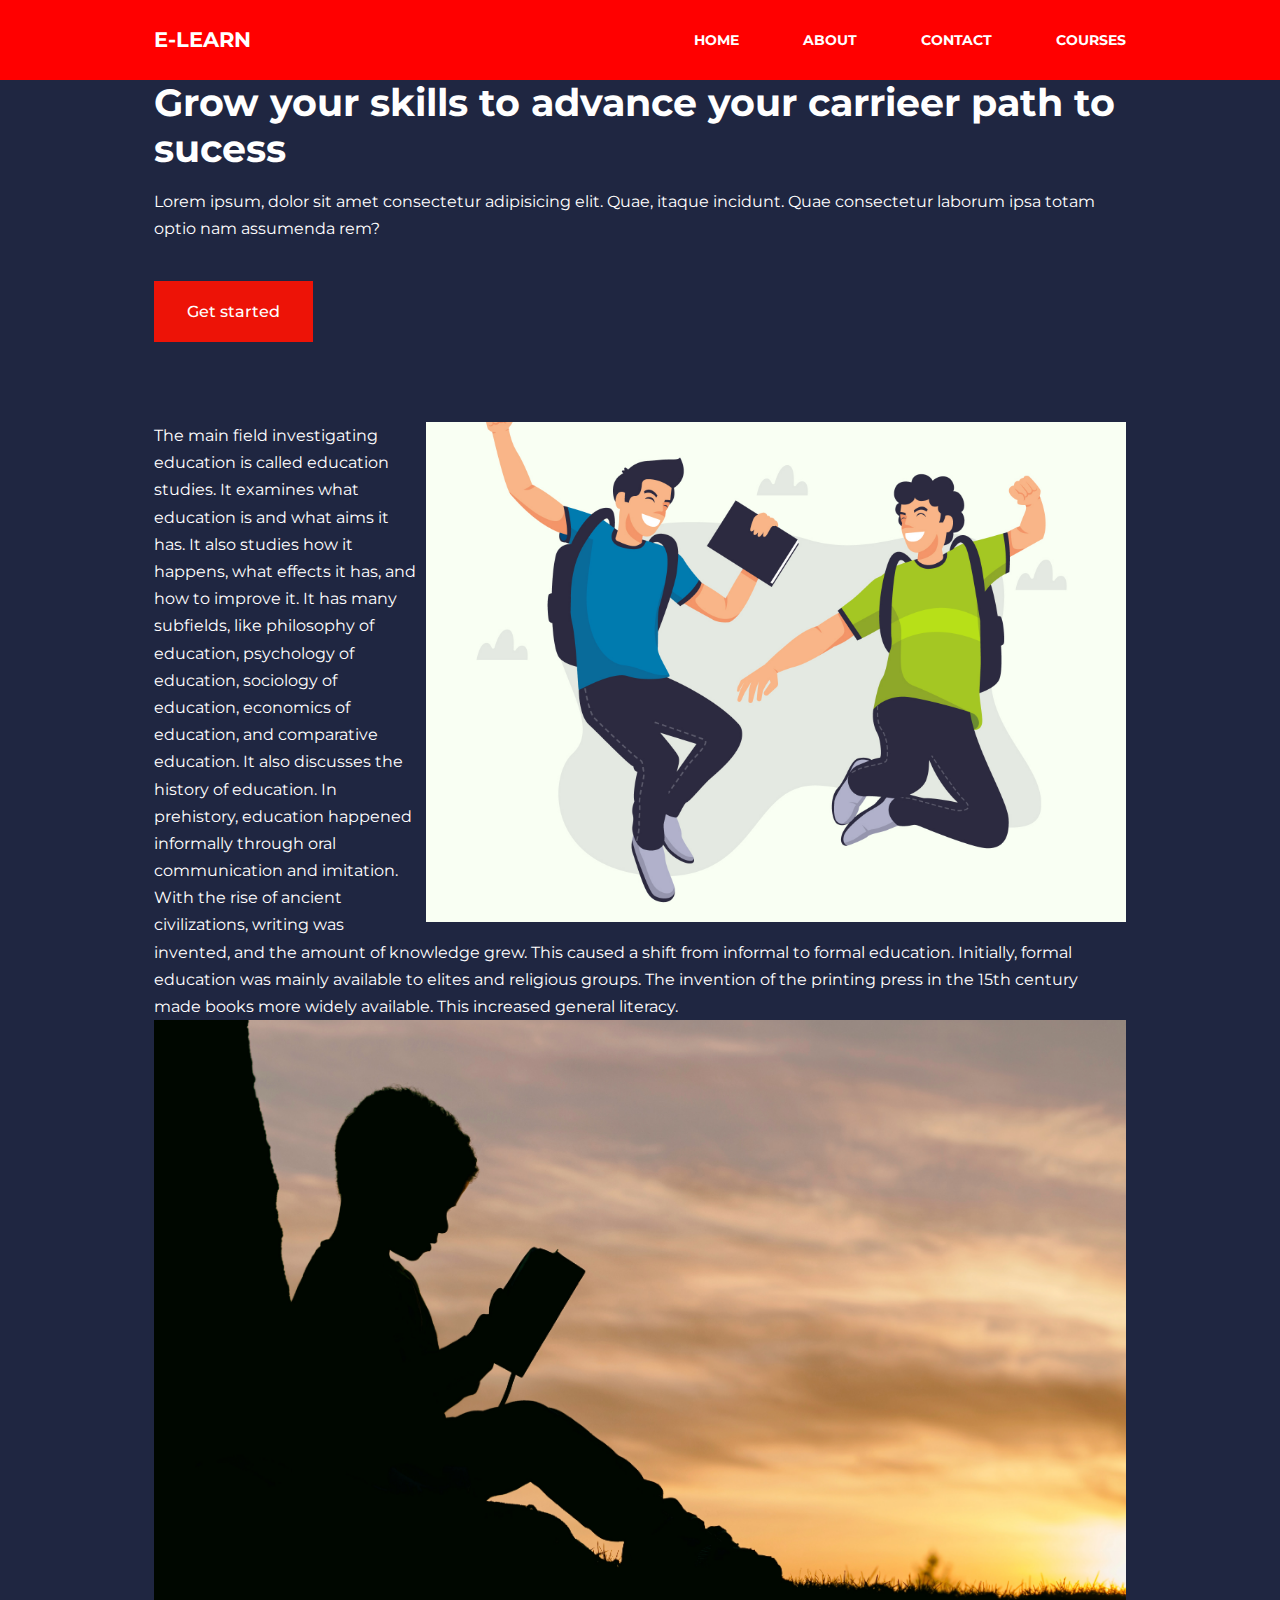
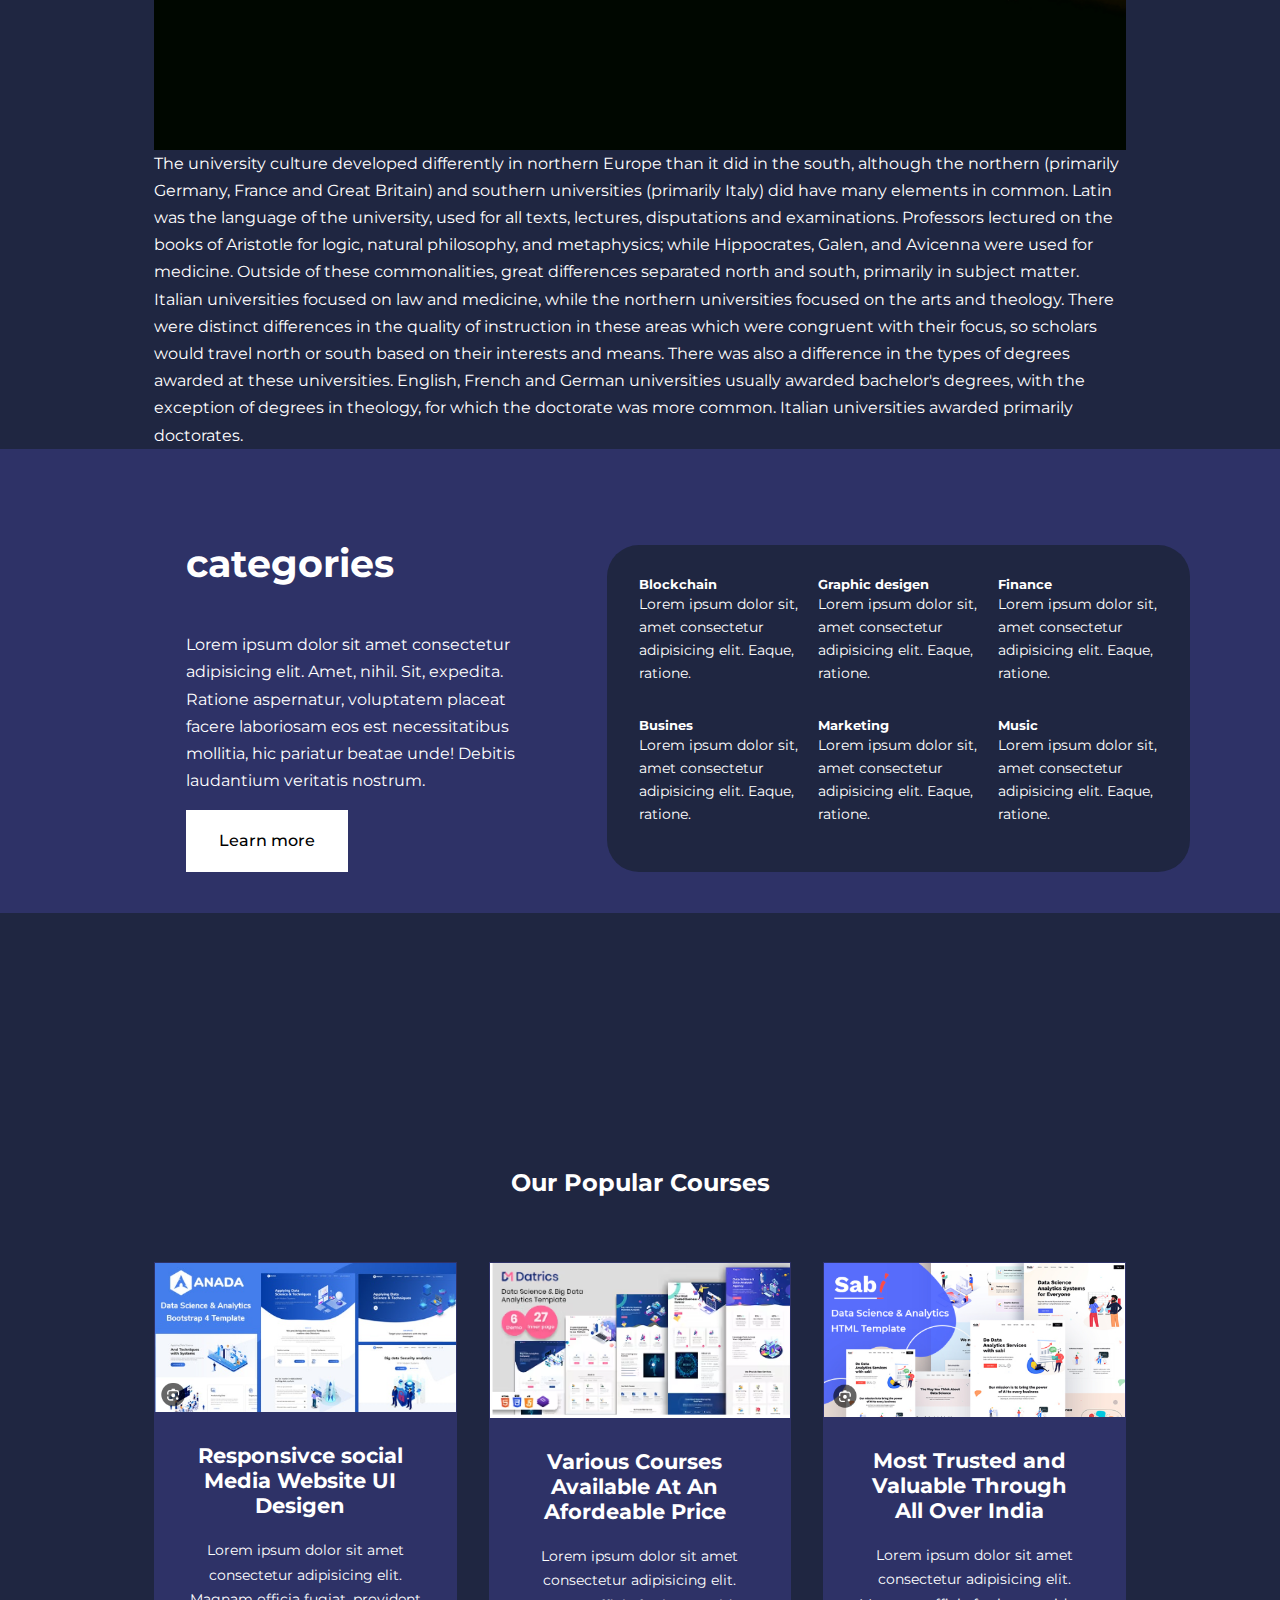
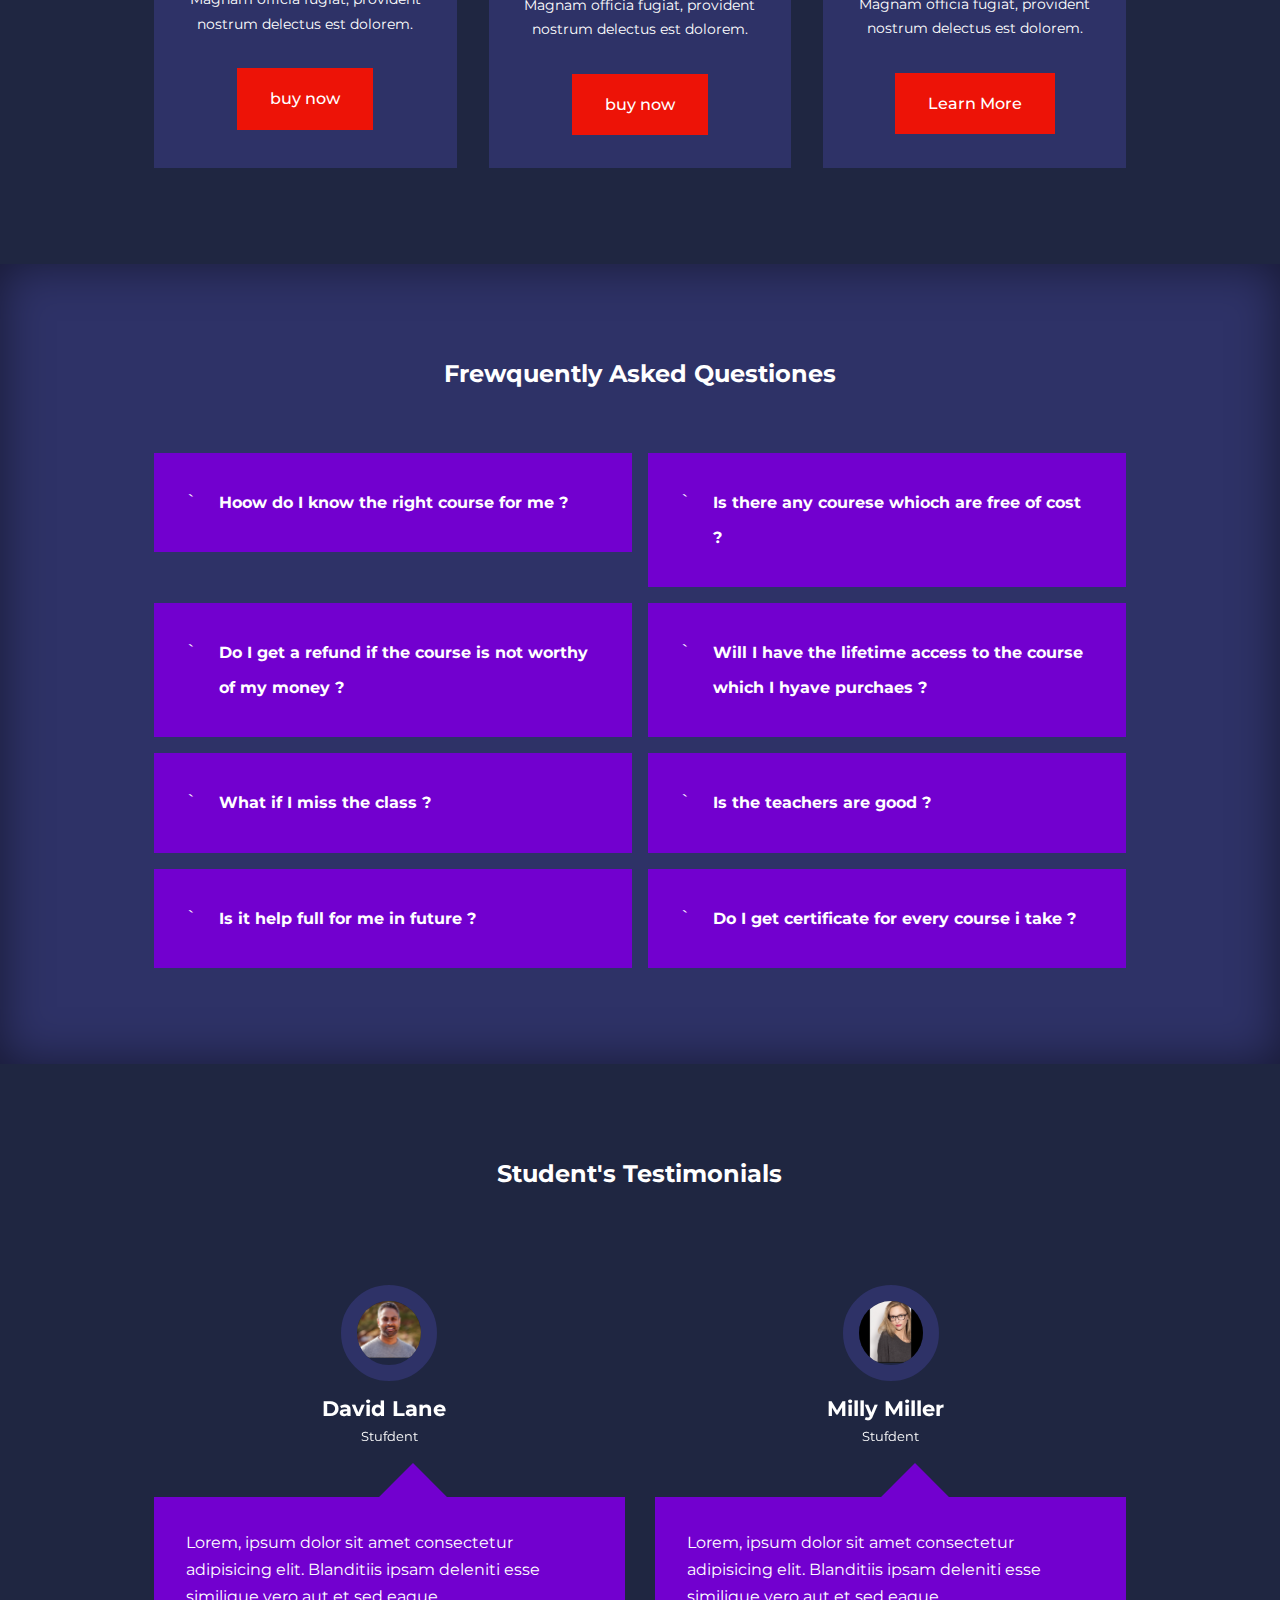
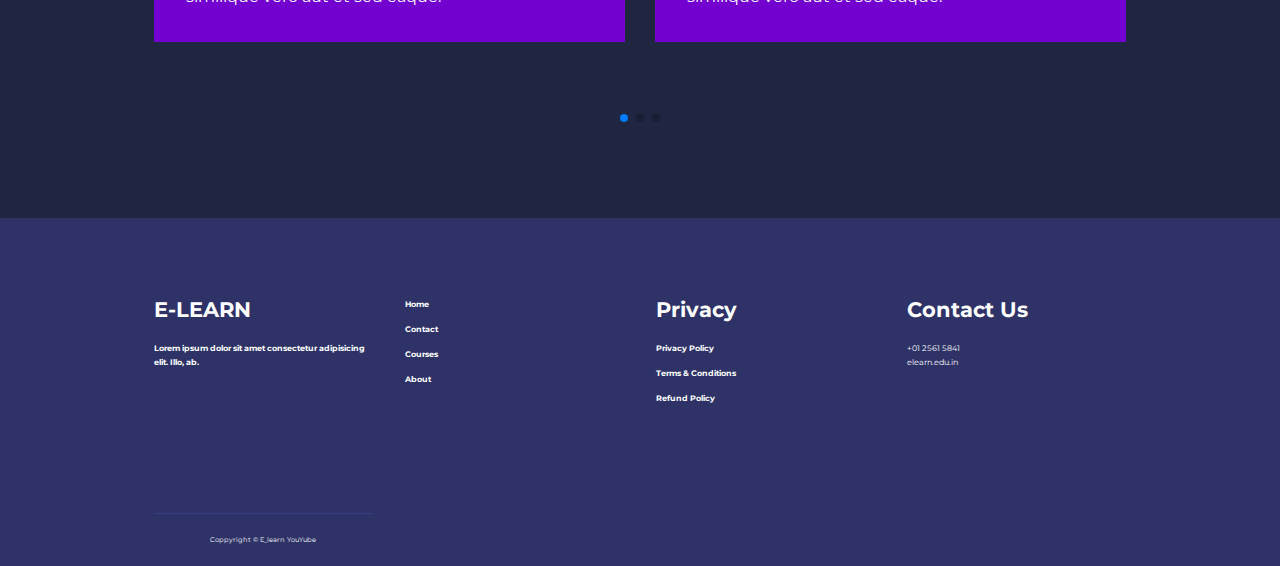
<file: index.html>
<!DOCTYPE html>
<html lang="en">
<head>
    <meta charset="UTF-8">
    <meta name="viewport" content="width=device-width, initial-scale=1.0">
    <title>Multipage Educational Website with JS(Little decoration of css)</title>
    <link rel="stylesheet" href="https://unicons.iconscout.com/release/v4.0.8/css/line.css">
    <link rel="preconnect" href="https://fonts.googleapis.com">
    <link rel="preconnect" href="https://fonts.gstatic.com" crossorigin>
    <link rel="preconnect" href="https://fonts.googleapis.com">
    <link
  rel="stylesheet"
  href="https://cdn.jsdelivr.net/npm/swiper@10/swiper-bundle.min.css"
/>
<link href="https://cdn.jsdelivr.net/npm/bootstrap@5.3.0/dist/css/bootstrap.min.css" rel="stylesheet" integrity="sha384-9ndCyUaIbzAi2FUVXJi0CjmCapSmO7SnpJef0486qhLnuZ2cdeRhO02iuK6FUUVM" crossorigin="anonymous">
<link rel="preconnect" href="https://fonts.gstatic.com" crossorigin>
<link href="https://fonts.googleapis.com/css2?family=Inconsolata:wght@300;400;500;900&family=Montserrat:wght@100&display=swap" rel="stylesheet">
    <link rel="stylesheet" href="./css/style.css">
</head>
<body>
    <nav>
        <div class="container nav_container">
            <a href="index.html"><h4 style="font-weight: bolder;">E-LEARN</h4></a>
            <ul class="nav_menu">
                <li><a href="index.html" style="font-weight: bolder;">HOME</a></li>
                <li><a href="about.html" style="font-weight: bolder;">ABOUT</a></li>
                <li><a href="contact.html" style="font-weight: bolder;">CONTACT</a></li>
                <li><a href="courses.html" style="font-weight: bolder;">COURSES</a></li>
            </ul>
            <button id="open-menu-btn"><i class="uil uil-list-ui-alt"></i></button>
            <button id="close-menu-btn"><i class="uil uil-times-square"></i></button>



        </div>
    </nav>

    <header>
        <div class="container header_container">
            <div class="header_left">
                <h1>Grow your skills to advance your carrieer path to sucess</h1>
                <p>
                    Lorem ipsum, dolor sit amet consectetur adipisicing elit.
                     Quae, itaque incidunt. Quae consectetur laborum ipsa totam optio nam 
                     assumenda rem?
                </p>
                <a href="courses.html" class="btn btn-primary">Get started</a>
            </div>
            <div class="header_right">
                <div class="header_right-image">
                    <img id="ghhf" src="./images/2848727_414342-PDTRP3-756.jpg"alt="">
                    <p>The main field investigating education is called education studies. It examines what education is and what aims it has. It also studies how it happens, what effects it has, and how to improve it. It has many subfields, like philosophy of education, psychology of education, sociology of education, economics of education, and comparative education. It also discusses the history of education. In prehistory, education happened informally through oral communication and imitation. With the rise of ancient civilizations, writing was invented, and the amount of knowledge grew. This caused a shift from informal to formal education. Initially, formal education was mainly available to elites and religious groups. The invention of the printing press in the 15th century made books more widely available. This increased general literacy. </p>
                    <img id="ghhf1" src="./images/aaron-burden-6jYoil2GhVk-unsplash.jpg">
                    <p>The university culture developed differently in northern Europe than it did in the south, although the northern (primarily Germany, France and Great Britain) and southern universities (primarily Italy) did have many elements in common. Latin was the language of the university, used for all texts, lectures, disputations and examinations. Professors lectured on the books of Aristotle for logic, natural philosophy, and metaphysics; while Hippocrates, Galen, and Avicenna were used for medicine. Outside of these commonalities, great differences separated north and south, primarily in subject matter. Italian universities focused on law and medicine, while the northern universities focused on the arts and theology. There were distinct differences in the quality of instruction in these areas which were congruent with their focus, so scholars would travel north or south based on their interests and means. There was also a difference in the types of degrees awarded at these universities. English, French and German universities usually awarded bachelor's degrees, with the exception of degrees in theology, for which the doctorate was more common. Italian universities awarded primarily doctorates. </p>               </div>
            </div>
        </div>
    </header>


    <section class="categories">
        <div class="container categories_cotainer">
            <div style="float: left;"  class="categories_left">
                <h1>categories</h1>
                <P>Lorem ipsum dolor sit amet consectetur adipisicing elit. Amet, nihil. Sit, expedita. Ratione aspernatur, voluptatem placeat facere laboriosam eos est necessitatibus mollitia, hic pariatur beatae unde! Debitis laudantium veritatis nostrum.</P>
                <a href="#" class="btn">Learn more</a>
            </div>
            
            <div class="categories_right">
                <article class="category">
                    <span class="category_item">
                        <i class="uil uil-bitcoin"></i>
                        <h5>
                            Blockchain
                        </h5>
                        <p>
                            Lorem ipsum dolor sit, amet consectetur adipisicing elit. Eaque, ratione.
                        </p>
                    </span>
                </article>

               <article class="category">
                    <span class="category_item">
                        <i class="uil uil-award"></i>
                        <h5>
                            Graphic desigen
                        </h5>
                        <p>
                            Lorem ipsum dolor sit, amet consectetur adipisicing elit. Eaque, ratione.
                        </p>
                    </span>
                </article> 

                <article class="category">
                    <span class="category_item">
                        <i class="uil uil-rupee-sign"></i>
                        <h5>
                            Finance
                        </h5>
                        <p>
                            Lorem ipsum dolor sit, amet consectetur adipisicing elit. Eaque, ratione.
                        </p>
                    </span>
                </article>

                <article class="category">
                    <span class="category_item">
                        <i class="uil uil-puzzle-piece"></i>
                        <h5>
                            Busines
                        </h5>
                        <p>
                            Lorem ipsum dolor sit, amet consectetur adipisicing elit. Eaque, ratione.
                        </p>
                    </span>
                </article>

                <article class="category">
                    <span class="category_item">
                        <i class="uil uil-megaphone"></i>
                        <h5>
                            Marketing
                        </h5>
                        <p>
                            Lorem ipsum dolor sit, amet consectetur adipisicing elit. Eaque, ratione.
                        </p>
                    </span>
                </article>

                <article class="category">
                    <span class="category_item">
                        <i class="uil uil-assistive-listening-systems"></i>
                        <h5>
                            Music
                        </h5>
                        <p>
                            Lorem ipsum dolor sit, amet consectetur adipisicing elit. Eaque, ratione.
                        </p>
                    </span>
                </article>
            </div>

        </div>
    </section>
    

    <section class="courses">
        <h2>Our Popular Courses</h2>
        <div class="container courses_container">
            <article class="course">
                <div class="coursesimage">
                    <img src="./images/Screenshot 2023-07-21 014505.png" alt="">
                </div>
                <div class="course_info">
                    <h4>Responsivce social Media Website UI Desigen</h4>
                    <p>Lorem ipsum dolor sit amet consectetur adipisicing elit. Magnam officia fugiat, provident nostrum delectus est dolorem.</p>
                    <a href="courses.html" class="btn btn-primary">buy now</a>
                </div>
            </article>
            <article class="course">
                <div class="coursesimage">
                    <img src="./images/Screenshot 2023-07-21 010210.png" alt="">
                </div>
                <div class="course_info">
                    <h4>Various Courses Available At An Afordeable Price</h4>
                <p>Lorem ipsum dolor sit amet consectetur adipisicing elit. Magnam officia fugiat, provident nostrum delectus est dolorem.</p>
                <a href="courses.html" class="btn btn-primary">buy now</a>
                </div>
                
            </article>
            <article class="course">
                <div class="coursesimage">
                    <img src="./images/Screenshot 2023-07-21 014556.png" alt="">
                </div>
                <div class="course_info"><h4>Most Trusted and Valuable Through All Over India</h4>
                    <p>Lorem ipsum dolor sit amet consectetur adipisicing elit. Magnam officia fugiat, provident nostrum delectus est dolorem.</p>
                    <a href="courses.html" class="btn btn-primary">Learn More</a>
                </div>
            </article>

        </div>
    </section>

    <section class="faqs">
        <h2>Frewquently Asked Questiones</h2>
        <div class="container asked_questioned_container">
            <article class="faq">
                <div class="faq_icon"><i class="uil uil-plus"></i>`</div>
                <div class="question_answer">
                    <h4>Hoow do I know the right course for me ?</h4>
                    <p>Lorem ipsum dolor sit amet consectetur adipisicing elit. Assumenda perspiciatis doloremque maiores harum necessitatibus dolores officiis delectus culpa recusandae?</p>
                </div>
            
            </article>

            <article class="faq">
                <div class="faq_icon"><i class="uil uil-plus"></i>`</div>
                <div class="question_answer">
                    <h4>Is there any courese whioch are free of cost ?</h4>
                    <p>Lorem ipsum dolor sit amet consectetur adipisicing elit. Assumenda perspiciatis doloremque maiores harum necessitatibus dolores officiis delectus culpa recusandae?</p>
                </div>
            
            </article>

            <article class="faq">
                <div class="faq_icon"><i class="uil uil-plus"></i>`</div>
                <div class="question_answer">
                    <h4>Do I get a refund if the course is not worthy of my money ?</h4>
                    <p>Lorem ipsum dolor sit amet consectetur adipisicing elit. Assumenda perspiciatis doloremque maiores harum necessitatibus dolores officiis delectus culpa recusandae?</p>
                </div>
            
            </article><article class="faq">
                <div class="faq_icon"><i class="uil uil-plus"></i>`</div>
                <div class="question_answer">
                    <h4>Will I have the lifetime access to the course which I hyave purchaes ?</h4>
                    <p>Lorem ipsum dolor sit amet consectetur adipisicing elit. Assumenda perspiciatis doloremque maiores harum necessitatibus dolores officiis delectus culpa recusandae?</p>
                </div>
            
            </article>

            <article class="faq">
                <div class="faq_icon"><i class="uil uil-plus"></i>`</div>
                <div class="question_answer">
                    <h4>What if I miss the class  ?</h4>
                    <p>Lorem ipsum dolor sit amet consectetur adipisicing elit. Assumenda perspiciatis doloremque maiores harum necessitatibus dolores officiis delectus culpa recusandae?</p>
                </div>
            
            </article>

            <article class="faq">
                <div class="faq_icon"><i class="uil uil-plus"></i>`</div>
                <div class="question_answer">
                    <h4>Is the teachers are good ?</h4>
                    <p>Lorem ipsum dolor sit amet consectetur adipisicing elit. Assumenda perspiciatis doloremque maiores harum necessitatibus dolores officiis delectus culpa recusandae?</p>
                </div>
            
            </article>

            <article class="faq">
                <div class="faq_icon"><i class="uil uil-plus"></i>`</div>
                <div class="question_answer">
                    <h4>Is it help full for me in future ?</h4>
                    <p>Lorem ipsum dolor sit amet consectetur adipisicing elit. Assumenda perspiciatis doloremque maiores harum necessitatibus dolores officiis delectus culpa recusandae?</p>
                </div>
            
            </article>

            <article class="faq">
                <div class="faq_icon"><i class="uil uil-plus"></i>`</div>
                <div class="question_answer">
                    <h4>Do I get certificate for every course i take  ?</h4>
                    <p>Lorem ipsum dolor sit amet consectetur adipisicing elit. Assumenda perspiciatis doloremque maiores harum necessitatibus dolores officiis delectus culpa recusandae?</p>
                </div>
            
            </article>

            

            
        </div>
    </section>


    <section class="container testimonials_container  mySwiper">
        <h2>Student's Testimonials</h2>
        <div class="swiper-wrapper">
            <article class="testimonial swiper-slide">
                <div class="avatar">
                    <img src="./images/pr1.png" alt="">
                </div>
                <div class="testimonila_info">
                    <h4>David Lane</h4>
                    <small>Stufdent</small>
                </div>
                <div class="testimonial_body">
                    <p>Lorem, ipsum dolor sit amet consectetur adipisicing elit. Blanditiis ipsam deleniti esse similique vero aut et sed eaque.</p>
                </div>
            </article>

            <article class="testimonial swiper-slide">
                <div class="avatar">
                    <img src="./images/pr2.png" alt="">
                </div>
                <div class="testimonila_info">
                    <h4>Milly Miller</h4>
                    <small>Stufdent</small>
                </div>
                <div class="testimonial_body">
                    <p>Lorem, ipsum dolor sit amet consectetur adipisicing elit. Blanditiis ipsam deleniti esse similique vero aut et sed eaque.</p>
                </div>
            </article>

            <article class="testimonial swiper-slide">
                <div class="avatar">
                    <img src="./images/pr3.png" alt="">
                </div>
                <div class="testimonila_info">
                    <h4>Ronald Metskin</h4>
                    <small>Stufdent</small>
                </div>
                <div class="testimonial_body">
                    <p>Lorem, ipsum dolor sit amet consectetur adipisicing elit. Blanditiis ipsam deleniti esse similique vero aut et sed eaque.</p>
                </div>
            </article>

            <article class="testimonial swiper-slide">
                <div class="avatar">
                    <img src="./images/pr4.png" alt="">
                </div>
                <div class="testimonila_info">
                    <h4>Janne Glane</h4>
                    <small>Stufdent</small>
                </div>
                <div class="testimonial_body">
                    <p>Lorem, ipsum dolor sit amet consectetur adipisicing elit. Blanditiis ipsam deleniti esse similique vero aut et sed eaque.</p>
                </div>
            </article>
        </div>
        <div class="swiper-pagination"></div>
    </section>

    <footer class="footer">
        <div class="container footer_container">
            <div class="footer_1">
                <a href="index.html" class="footer_logo"><h4 style="font-weight: bolder;">E-LEARN</h4></a>
                <p style="font-weight: bolder;">Lorem ipsum dolor sit amet consectetur adipisicing elit. Illo, ab.</p>
            </div>

            <div class="footer_2">
                <ul class="permalink">
                    <li><a href="index.html" style="font-weight: bolder;">Home</a></li>
                    <li><a href="contact.html" style="font-weight: bolder;">Contact</a></li>
                    <li><a href="courses.html" style="font-weight: bolder;">Courses</a></li>
                    <li><a href="about.html" style="font-weight: bolder;">About</a></li>
                </ul>
            </div>
            
            <div class="footer_3">
                <h4 style="font-weight: bolder;">Privacy</h4>
                <ul class="Privacy">
                    <li><a href="#" style="font-weight: bolder;">Privacy Policy</a></li>
                    <li><a href="#" style="font-weight: bolder;">Terms & Conditions</a></li>
                    <li><a href="#" style="font-weight: bolder;">Refund Policy</a></li>
                </ul>
            </div>

            <div class="footer_4">
                <h4 style="font-weight: bolder;">Contact Us</h4>
                <div>
                    <p>+01 2561 5841</p>
                    <p>elearn.edu.in</p>

                    <ul class="footer_social">
                        <li><a href="#"><i class="uil uil-facebook"></i></a></li>
                        <li><a href="#"><i class="uil uil-instagram"></i></a></li>
                        <li><a href="#"><i class="uil uil-twitter"></i></a></li>


                    </ul>
                </div>
            </div>
            <div class="footer_coppyright">
                <small>Coppyright &copy; E_learn YouYube</small>
            </div>
        </div>
    </footer>
  



<script src="https://cdn.jsdelivr.net/npm/swiper@10/swiper-bundle.min.js"></script>
<script>var swiper = new Swiper(".mySwiper", {
    slidesPerView: 2,
    spaceBetween: 30,
    freeMode: true,
    pagination: {
      el: ".swiper-pagination",
      clickable: true,
    },
    breakpoints: {
        600:{
            slidesPerView: 2

        }
    }
  });
</script>
<script src="./main.js"></script>
</body>
</html>
</file>
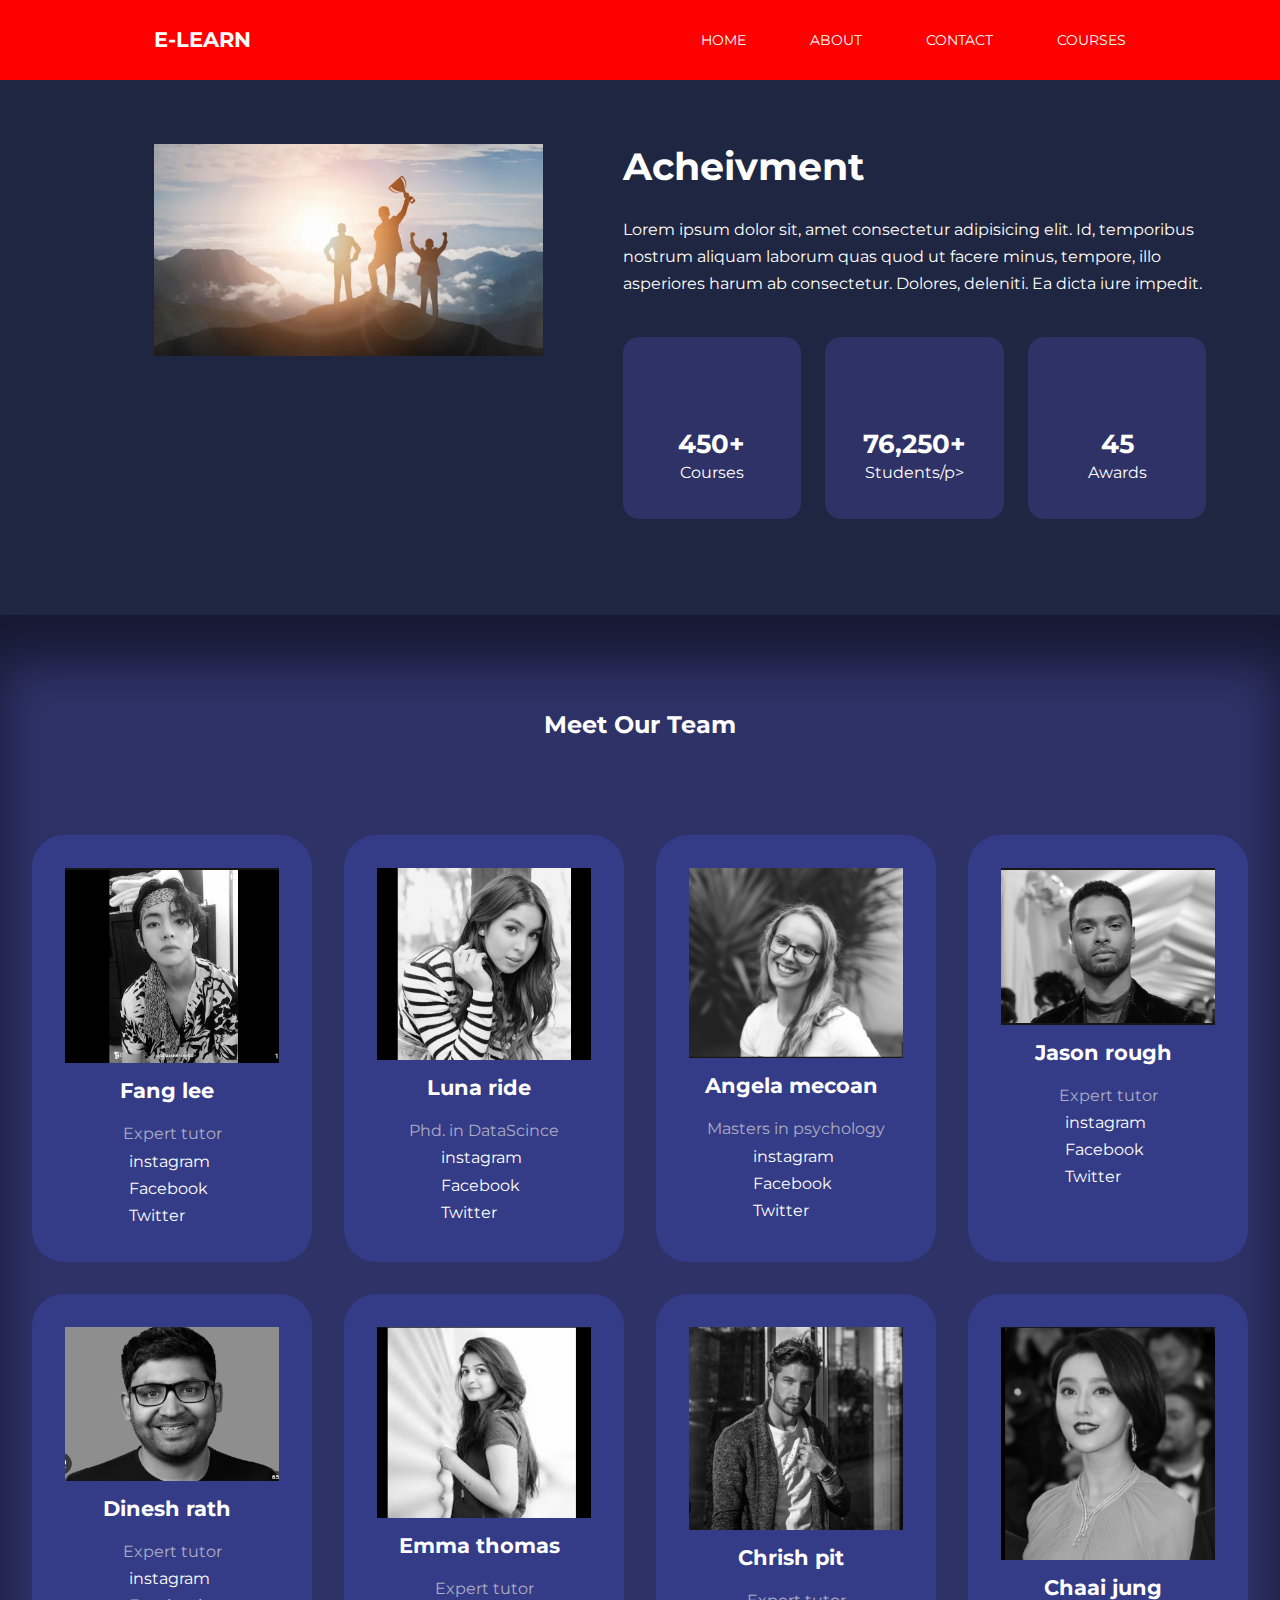
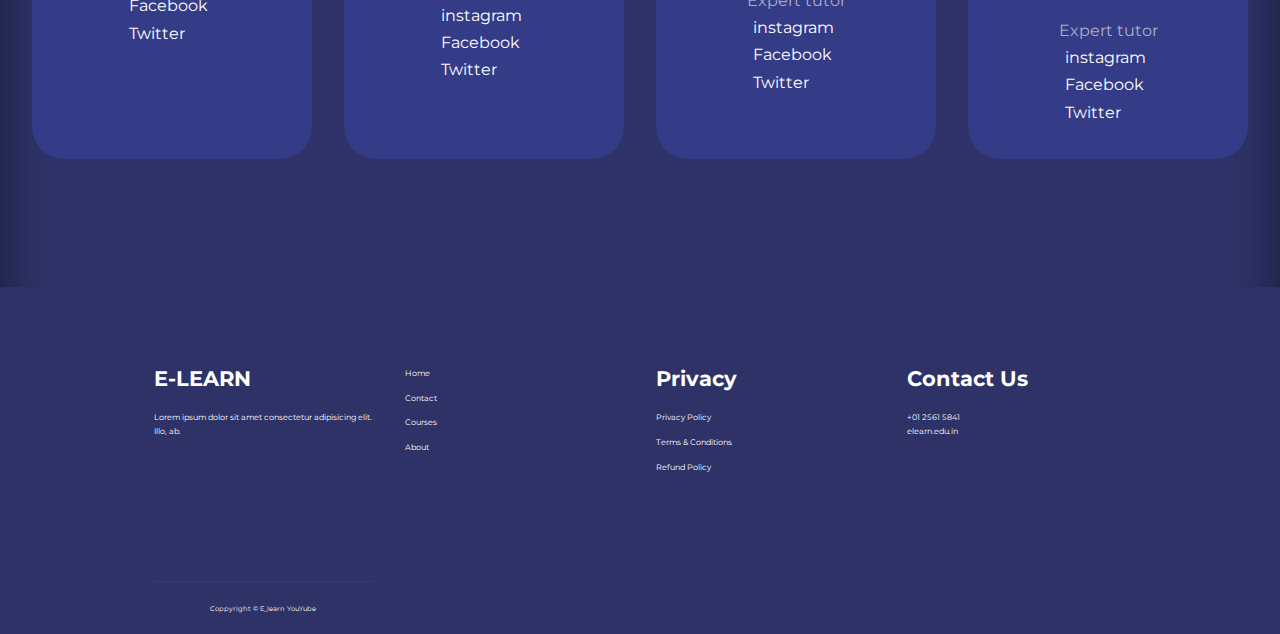
<file: about.html>
<!DOCTYPE html>
<html lang="en">
<head>
    <meta charset="UTF-8">
    <meta name="viewport" content="width=device-width, initial-scale=1.0">
    <title>Multipage Educational Website with JS(Little decoration of css)</title>
    <link rel="stylesheet" href="https://unicons.iconscout.com/release/v4.0.8/css/line.css">
    <link rel="preconnect" href="https://fonts.googleapis.com">
    <link rel="preconnect" href="https://fonts.gstatic.com" crossorigin>
    <link rel="preconnect" href="https://fonts.googleapis.com">
    
  <link rel="preconnect" href="https://fonts.gstatic.com" crossorigin>
   <link href="https://fonts.googleapis.com/css2?family=Inconsolata:wght@300;400;500;900&family=Montserrat:wght@100&display=swap" rel="stylesheet">
    <link rel="stylesheet" href="./css/style.css">
    <link rel="stylesheet" href="./css/abut.css">
</head>
<body>
    <nav>
        <div class="container nav_container">
            <a href="index.html"><h4>E-LEARN</h4></a>
            <ul class="nav_menu">
                <li><a href="index.html">HOME</a></li>
                <li><a href="about.html">ABOUT</a></li>
                <li><a href="contact.html">CONTACT</a></li>
                <li><a href="courses.html">COURSES</a></li>
            </ul>
            <button id="open-menu-btn"><i class="uil uil-list-ui-alt"></i></button>
            <button id="close-menu-btn"><i class="uil uil-times-square"></i></button>



        </div>
    </nav>

    <section class="about_achivment">
        <div class="container about_achivment_container">
            <div class="about_ach_left">
                <img src="./images/achiv1.png" alt="">
            </div>
            <div class="about_ach_right">
                <h1>Acheivment</h1>
                <p>Lorem ipsum dolor sit, amet consectetur adipisicing elit. Id, temporibus nostrum aliquam laborum quas quod ut facere minus, tempore, illo asperiores harum ab consectetur. Dolores, deleniti. Ea dicta iure impedit.</p>
                <div class="acheivment_cards">
                    <article class="ach_card"><span class="ach_icon"><i class="uil uil-video"></i></span>
                    <h3>450+</h3>
                     <p>Courses</p>
                    </article>

                    <article class="ach_card"><span class="ach_icon"><i class="uil uil-users-alt"></i></span>
                        <h3>76,250+</h3>
                         <p>Students/p>
                    </article>

                    <article class="ach_card"><span class="ach_icon"><i class="uil uil-award"></i></span>
                        <h3>45</h3>
                         <p>Awards</p>
                        </article>


                </div>
            </div>
        </div>
    </section>
    


    <section class="team">
        <h2>Meet Our Team</h2>
        <div class="contaainer team_container">
            <article class="team_meneber">
                <div class="team_member_img">
                    <img src="./images/dp3.png" alt="">
                </div>
                <div class="team_info">
                    <h4>Fang lee</h4>
                    <p>Expert tutor</p>
                </div>
                <div class="team_memb_social">
                    <a href="https://instagran.com">instagram<i class="uil uil-instagram"></i></a>
                    <a href="https://instagran.com">Facebook<i class="uil uil-facebook"></i></a>
                    <a href="https://instagran.com">Twitter<i class="uil uil-twitter"></i></a>
                </div>
            </article>

            <article class="team_meneber">
                <div class="team_member_img">
                    <img src="./images/dp5.png" alt="">
                </div>
                <div class="team_info">
                    <h4>Luna ride</h4>
                    <p>Phd. in DataScince</p>
                </div>
                <div class="team_memb_social">
                    <a href="https://instagran.com">instagram<i class="uil uil-instagram"></i></a>
                    <a href="https://instagran.com">Facebook<i class="uil uil-facebook"></i></a>
                    <a href="https://instagran.com">Twitter<i class="uil uil-twitter"></i></a>
                </div>
            </article>

            <article class="team_meneber">
                <div class="team_member_img">
                    <img src="./images/dp8.png" alt="">
                </div>
                <div class="team_info">
                    <h4>Angela mecoan </h4>
                    <p>Masters in psychology</p>
                </div>
                <div class="team_memb_social">
                    <a href="https://instagran.com">instagram<i class="uil uil-instagram"></i></a>
                    <a href="https://instagran.com">Facebook<i class="uil uil-facebook"></i></a>
                    <a href="https://instagran.com">Twitter<i class="uil uil-twitter"></i></a>
                </div>
            </article>

            <article class="team_meneber">
                <div class="team_member_img">
                    <img src="./images/dp2.png" alt="">
                </div>
                <div class="team_info">
                    <h4>Jason rough</h4>
                    <p>Expert tutor</p>
                </div>
                <div class="team_memb_social">
                    <a href="https://instagran.com">instagram<i class="uil uil-instagram"></i></a>
                    <a href="https://instagran.com">Facebook<i class="uil uil-facebook"></i></a>
                    <a href="https://instagran.com">Twitter<i class="uil uil-twitter"></i></a>
                </div>
            </article>

            <article class="team_meneber">
                <div class="team_member_img">
                    <img src="./images/dp1.png" alt="">
                </div>
                <div class="team_info">
                    <h4>Dinesh rath</h4>
                    <p>Expert tutor</p>
                </div>
                <div class="team_memb_social">
                    <a href="https://instagran.com">instagram<i class="uil uil-instagram"></i></a>
                    <a href="https://instagran.com">Facebook<i class="uil uil-facebook"></i></a>
                    <a href="https://instagran.com">Twitter<i class="uil uil-twitter"></i></a>
                </div>
            </article>

            <article class="team_meneber">
                <div class="team_member_img">
                    <img src="./images/dp6.png" alt="">
                </div>
                <div class="team_info">
                    <h4>Emma thomas</h4>
                    <p>Expert tutor</p>
                </div>
                <div class="team_memb_social">
                    <a href="https://instagran.com">instagram<i class="uil uil-instagram"></i></a>
                    <a href="https://instagran.com">Facebook<i class="uil uil-facebook"></i></a>
                    <a href="https://instagran.com">Twitter<i class="uil uil-twitter"></i></a>
                </div>
            </article>

            <article class="team_meneber">
                <div class="team_member_img">
                    <img src="./images/dp4.png" alt="">
                </div>
                <div class="team_info">
                    <h4>Chrish pit</h4>
                    <p>Expert tutor</p>
                </div>
                <div class="team_memb_social">
                    <a href="https://instagran.com">instagram<i class="uil uil-instagram"></i></a>
                    <a href="https://instagran.com">Facebook<i class="uil uil-facebook"></i></a>
                    <a href="https://instagran.com">Twitter<i class="uil uil-twitter"></i></a>
                </div>
            </article>

            <article class="team_meneber">
                <div class="team_member_img">
                    <img src="./images/dp7.png" alt="">
                </div>
                <div class="team_info">
                    <h4>Chaai jung</h4>
                    <p>Expert tutor</p>
                </div>
                <div class="team_memb_social">
                    <a href="https://instagran.com">instagram<i class="uil uil-instagram"></i></a>
                    <a href="https://instagran.com">Facebook<i class="uil uil-facebook"></i></a>
                    <a href="https://instagran.com">Twitter<i class="uil uil-twitter"></i></a>
                </div>
            </article>
        </div>
    </section>





  









    <footer class="footer">
        <div class="container footer_container">
            <div class="footer_1">
                <a href="index.html" class="footer_logo"><h4>E-LEARN</h4></a>
                <p>Lorem ipsum dolor sit amet consectetur adipisicing elit. Illo, ab.</p>
            </div>

            <div class="footer_2">
                <ul class="permalink">
                    <li><a href="index.html">Home</a></li>
                    <li><a href="contact.html">Contact</a></li>
                    <li><a href="courses.html">Courses</a></li>
                    <li><a href="about.html">About</a></li>
                </ul>
            </div>
            
            <div class="footer_3">
                <h4>Privacy</h4>
                <ul class="Privacy">
                    <li><a href="#">Privacy Policy</a></li>
                    <li><a href="#">Terms & Conditions</a></li>
                    <li><a href="#">Refund Policy</a></li>
                </ul>
            </div>

            <div class="footer_4">
                <h4>Contact Us</h4>
                <div>
                    <p>+01 2561 5841</p>
                    <p>elearn.edu.in</p>

                    <ul class="footer_social">
                        <li><a href="#"><i class="uil uil-facebook"></i></a></li>
                        <li><a href="#"><i class="uil uil-instagram"></i></a></li>
                        <li><a href="#"><i class="uil uil-twitter"></i></a></li>


                    </ul>
                </div>
            </div>
            <div class="footer_coppyright">
                <small>Coppyright &copy; E_learn YouYube</small>
            </div>
        </div>
    </footer>
  



 <script src="./main.js"></script>
</body>
</html>
</file>
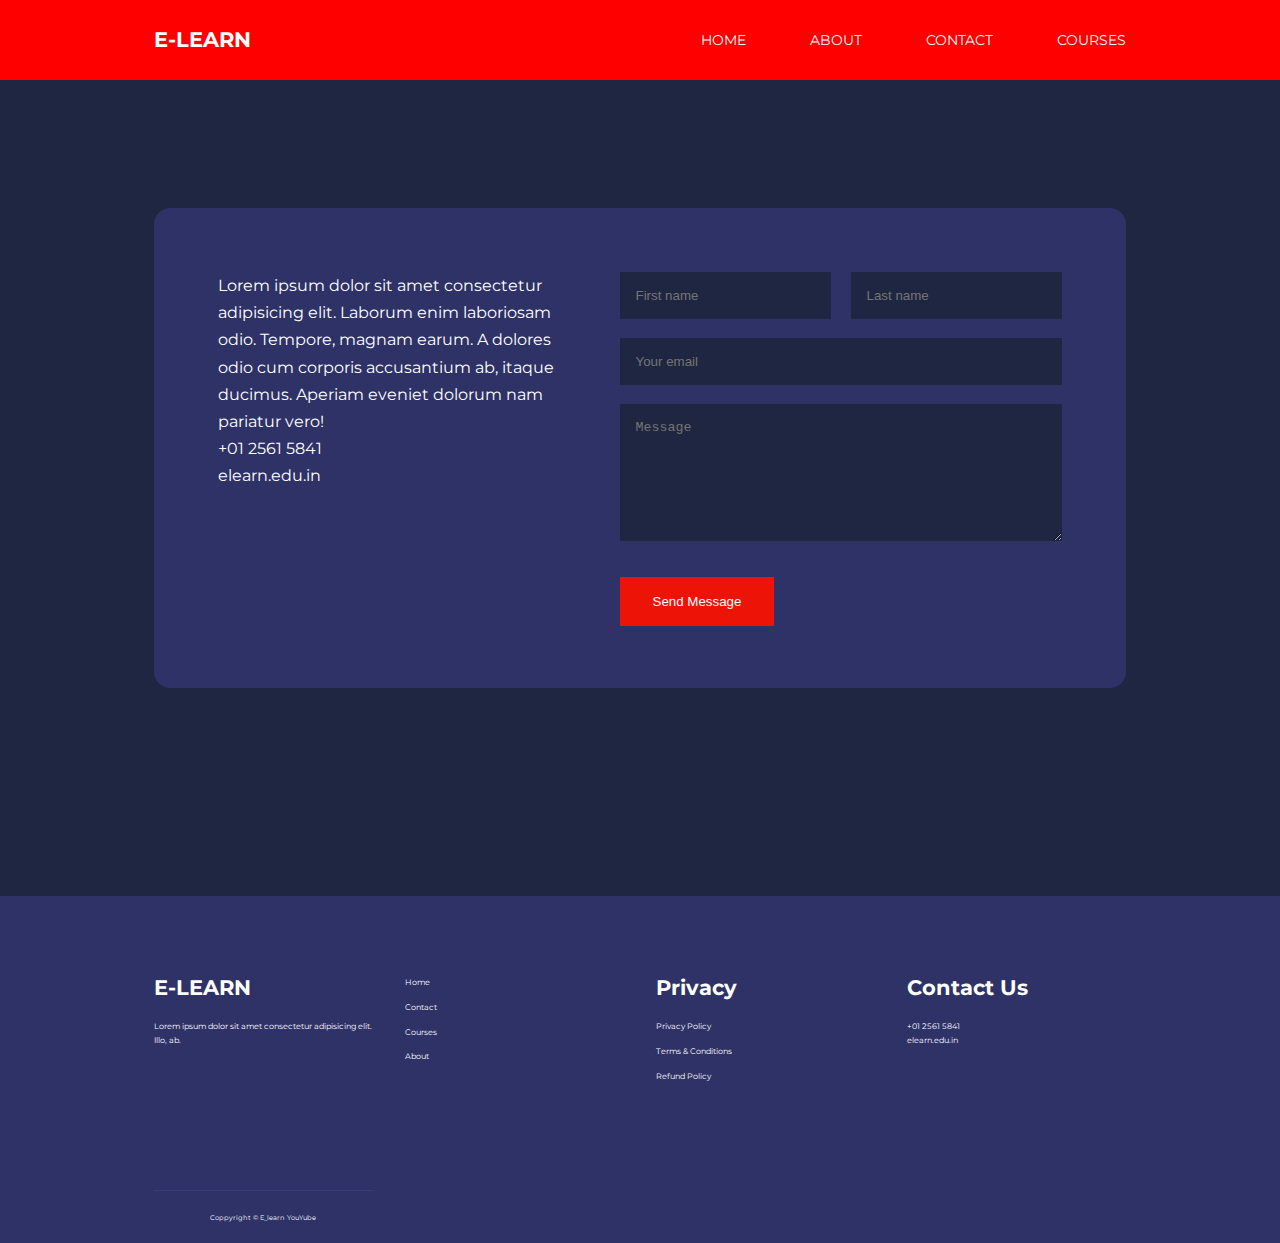
<file: contact.html>
<!DOCTYPE html>
<html lang="en">
<head>
    <meta charset="UTF-8">
    <meta name="viewport" content="width=device-width, initial-scale=1.0">
    <title>Multipage Educational Website with JS(Little decoration of css)</title>
    <link rel="stylesheet" href="https://unicons.iconscout.com/release/v4.0.8/css/line.css">
    <link rel="preconnect" href="https://fonts.googleapis.com">
    <link rel="preconnect" href="https://fonts.gstatic.com" crossorigin>
    <link rel="preconnect" href="https://fonts.googleapis.com">
    
  <link rel="preconnect" href="https://fonts.gstatic.com" crossorigin>
   <link href="https://fonts.googleapis.com/css2?family=Inconsolata:wght@300;400;500;900&family=Montserrat:wght@100&display=swap" rel="stylesheet">
    <link rel="stylesheet" href="./css/style.css">
    <link rel="stylesheet" href="./css/contact.css">
</head>
<body>
    <nav>
        <div class="container nav_container">
            <a href="index.html"><h4>E-LEARN</h4></a>
            <ul class="nav_menu">
                <li><a href="index.html">HOME</a></li>
                <li><a href="about.html">ABOUT</a></li>
                <li><a href="contact.html">CONTACT</a></li>
                <li><a href="courses.html">COURSES</a></li>
            </ul>
            <button id="open-menu-btn"><i class="uil uil-list-ui-alt"></i></button>
            <button id="close-menu-btn"><i class="uil uil-times-square"></i></button>



        </div>
    </nav>


    <section class="contact">
        <div class="container contact_container">
            <div>
                <P>Lorem ipsum dolor sit amet consectetur adipisicing elit. Laborum enim laboriosam odio. Tempore, magnam earum. A dolores odio cum corporis accusantium ab, itaque ducimus. Aperiam eveniet dolorum nam pariatur vero!</P>
                <i class="uil uil-phone"></i>
                <p>+01 2561 5841</p>
                <i class="uil uil-fast-mail-alt"></i>
                <p>elearn.edu.in</p>

                <ul class="footer_social">
                    <li><a href="#"><i class="uil uil-facebook"></i></a></li>
                    <li><a href="#"><i class="uil uil-instagram"></i></a></li>
                    <li><a href="#"><i class="uil uil-twitter"></i></a></li>
                    <li><a href="#"><i class="uil uil-linkedin-alt"></i></a></li>


                </ul>
            </div>
            <form action="https://formspree.io/f/moqovrgk" method="POST" class="contact_form">
                <div class="form_name">
                    <input type="text" name="first name" placeholder="First name" required>
                    <input type="text" name="last name" placeholder="Last name" required>
                </div>
                <input type="email" name="email address" placeholder="Your email" required>
                <textarea name="Message"  rows="7" placeholder="Message" required></textarea>
                <button type="submit" class="btn btn-primary">Send Message</button>
            </form>
        
        </div>
        </div>
    </section>


   







<footer class="footer">
    <div class="container footer_container">
        <div class="footer_1">
            <a href="index.html" class="footer_logo"><h4>E-LEARN</h4></a>
            <p>Lorem ipsum dolor sit amet consectetur adipisicing elit. Illo, ab.</p>
        </div>

        <div class="footer_2">
            <ul class="permalink">
                <li><a href="index.html">Home</a></li>
                <li><a href="contact.html">Contact</a></li>
                <li><a href="courses.html">Courses</a></li>
                <li><a href="about.html">About</a></li>
            </ul>
        </div>
        
        <div class="footer_3">
            <h4>Privacy</h4>
            <ul class="Privacy">
                <li><a href="#">Privacy Policy</a></li>
                <li><a href="#">Terms & Conditions</a></li>
                <li><a href="#">Refund Policy</a></li>
            </ul>
        </div>

        <div class="footer_4">
            <h4>Contact Us</h4>
            <div>
                <p>+01 2561 5841</p>
                <p>elearn.edu.in</p>

                <ul class="footer_social">
                    <li><a href="#"><i class="uil uil-facebook"></i></a></li>
                    <li><a href="#"><i class="uil uil-instagram"></i></a></li>
                    <li><a href="#"><i class="uil uil-twitter"></i></a></li>


                </ul>
            </div>
        </div>
        <div class="footer_coppyright">
            <small>Coppyright &copy; E_learn YouYube</small>
        </div>
    </div>
</footer>




<script src="./main.js"></script>
</body>
</html>
</file>
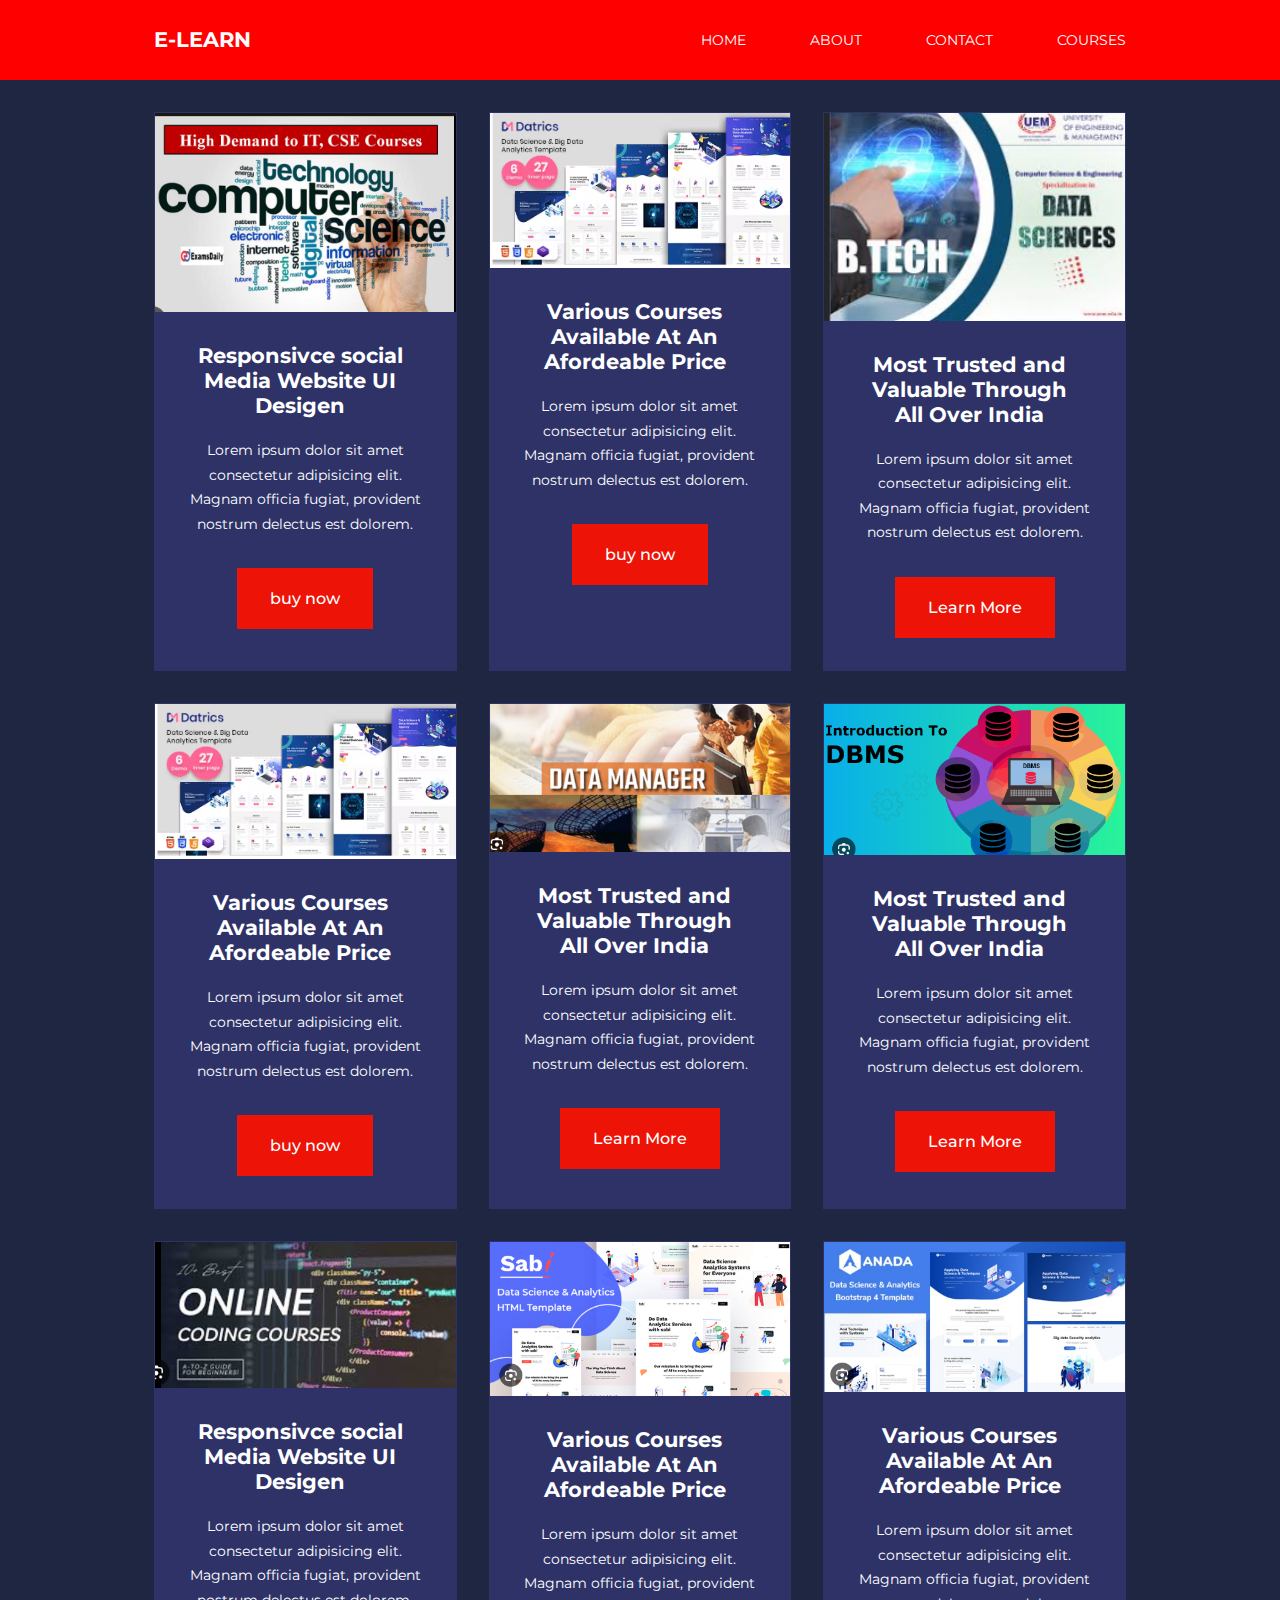
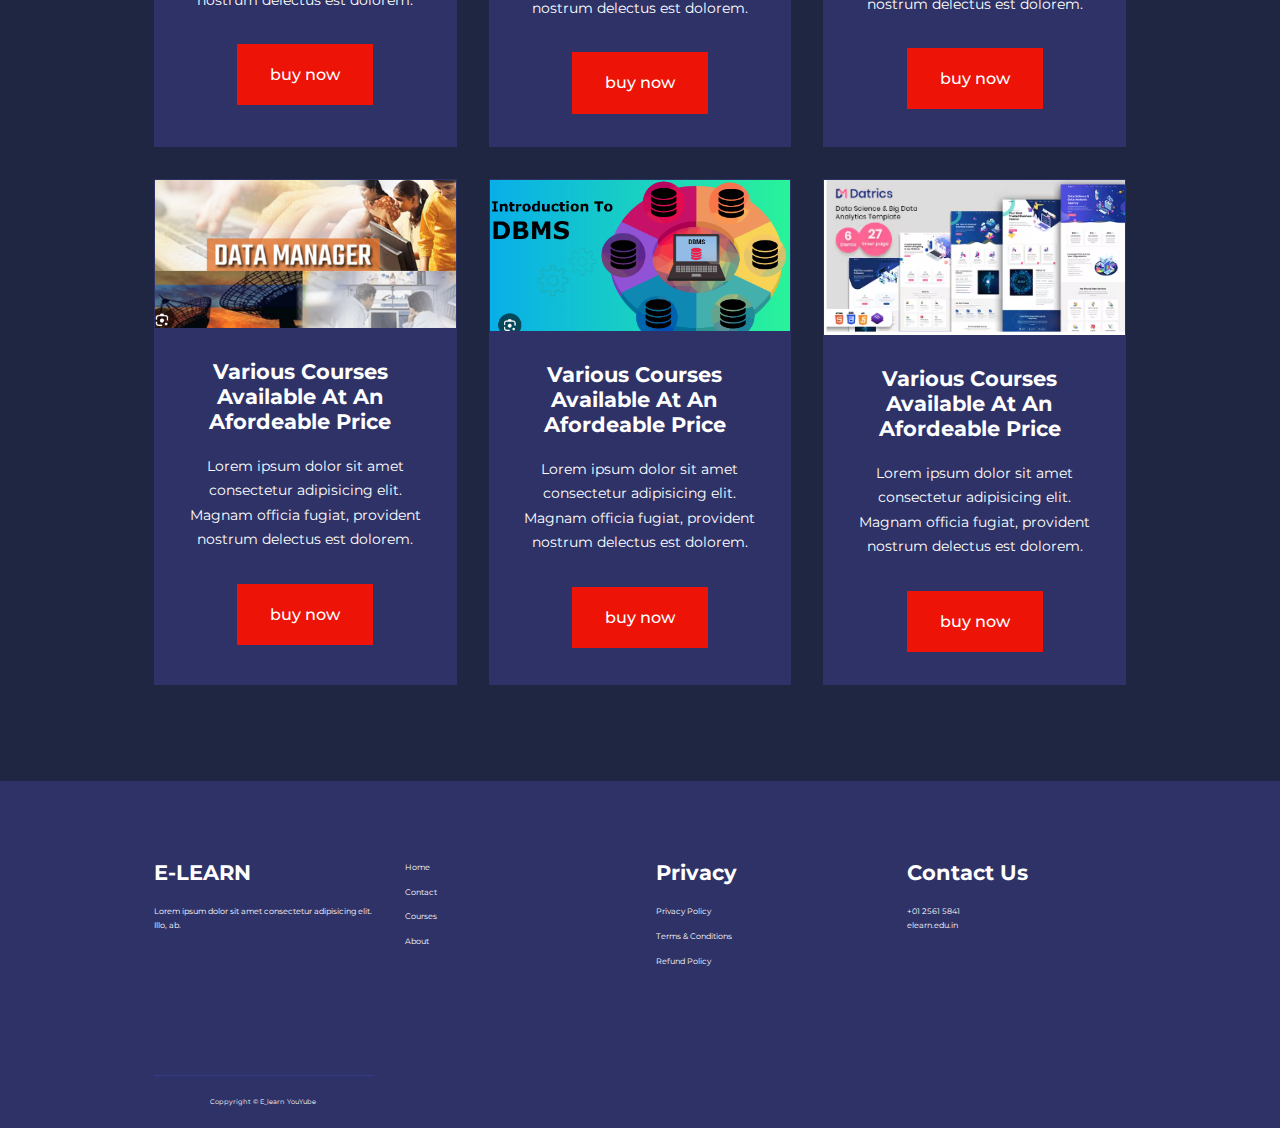
<file: courses.html>
<!DOCTYPE html>
<html lang="en">
<head>
    <meta charset="UTF-8">
    <meta name="viewport" content="width=device-width, initial-scale=1.0">
    <title>Multipage Educational Website with JS(Little decoration of css)</title>
    <link rel="stylesheet" href="https://unicons.iconscout.com/release/v4.0.8/css/line.css">
    <link rel="preconnect" href="https://fonts.googleapis.com">
    <link rel="preconnect" href="https://fonts.gstatic.com" crossorigin>
    <link rel="preconnect" href="https://fonts.googleapis.com">
    <link
  rel="stylesheet"
  href="https://cdn.jsdelivr.net/npm/swiper@10/swiper-bundle.min.css"
/>
<link href="https://cdn.jsdelivr.net/npm/bootstrap@5.3.0/dist/css/bootstrap.min.css" rel="stylesheet" integrity="sha384-9ndCyUaIbzAi2FUVXJi0CjmCapSmO7SnpJef0486qhLnuZ2cdeRhO02iuK6FUUVM" crossorigin="anonymous">
<link rel="preconnect" href="https://fonts.gstatic.com" crossorigin>
<link href="https://fonts.googleapis.com/css2?family=Inconsolata:wght@300;400;500;900&family=Montserrat:wght@100&display=swap" rel="stylesheet">
    <link rel="stylesheet" href="./css/style.css">
    <style>
        .courses{
            margin-top: 1rem;
        }
       

    </style>
</head>
<body>
    <nav>
        <div class="container nav_container">
            <a href="index.html"><h4>E-LEARN</h4></a>
            <ul class="nav_menu">
                <li><a href="index.html">HOME</a></li>
                <li><a href="about.html">ABOUT</a></li>
                <li><a href="contact.html">CONTACT</a></li>
                <li><a href="courses.html">COURSES</a></li>
            </ul>
            <button id="open-menu-btn"><i class="uil uil-list-ui-alt"></i></button>
            <button id="close-menu-btn"><i class="uil uil-times-square"></i></button>



        </div>
    </nav>
     


    <section class="courses">
        
        <div class="container courses_container">
            <article class="course">
                <div class="coursesimage">
                    <img src="./images/cs2.png" alt="">
                </div>
                <div class="course_info">
                    <h4>Responsivce social Media Website UI Desigen</h4>
                    <p>Lorem ipsum dolor sit amet consectetur adipisicing elit. Magnam officia fugiat, provident nostrum delectus est dolorem.</p>
                    <a href="courses.html" class="btn btn-primary">buy now</a>
                </div>
            </article>
            <article class="course">
                <div class="coursesimage">
                    <img src="./images/Screenshot 2023-07-21 010210.png" alt="">
                </div>
                <div class="course_info">
                    <h4>Various Courses Available At An Afordeable Price</h4>
                <p>Lorem ipsum dolor sit amet consectetur adipisicing elit. Magnam officia fugiat, provident nostrum delectus est dolorem.</p>
                <a href="courses.html" class="btn btn-primary">buy now</a>
                </div>
                
            </article>
            <article class="course">
                <div class="coursesimage">
                    <img src="./images/cs1.png" alt="">
                </div>
                <div class="course_info"><h4>Most Trusted and Valuable Through All Over India</h4>
                    <p>Lorem ipsum dolor sit amet consectetur adipisicing elit. Magnam officia fugiat, provident nostrum delectus est dolorem.</p>
                    <a href="courses.html" class="btn btn-primary">Learn More</a>
                </div>
            </article>

            <article class="course">
                <div class="coursesimage">
                    <img src="./images/Screenshot 2023-07-21 010210.png" alt="">
                </div>
                <div class="course_info">
                    <h4>Various Courses Available At An Afordeable Price</h4>
                <p>Lorem ipsum dolor sit amet consectetur adipisicing elit. Magnam officia fugiat, provident nostrum delectus est dolorem.</p>
                <a href="courses.html" class="btn btn-primary">buy now</a>
                </div>
                
            </article>

            <article class="course">
                <div class="coursesimage">
                    <img src="./images/cs5.png" alt="">
                </div>
                <div class="course_info"><h4>Most Trusted and Valuable Through All Over India</h4>
                    <p>Lorem ipsum dolor sit amet consectetur adipisicing elit. Magnam officia fugiat, provident nostrum delectus est dolorem.</p>
                    <a href="courses.html" class="btn btn-primary">Learn More</a>
                </div>
            </article>

            <article class="course">
                <div class="coursesimage">
                    <img src="./images/cs3.png" alt="">
                </div>
                <div class="course_info"><h4>Most Trusted and Valuable Through All Over India</h4>
                    <p>Lorem ipsum dolor sit amet consectetur adipisicing elit. Magnam officia fugiat, provident nostrum delectus est dolorem.</p>
                    <a href="courses.html" class="btn btn-primary">Learn More</a>
                </div>
            </article>

            <article class="course">
                <div class="coursesimage">
                    <img src="./images/cs4.png" alt="">
                </div>
                <div class="course_info">
                    <h4>Responsivce social Media Website UI Desigen</h4>
                    <p>Lorem ipsum dolor sit amet consectetur adipisicing elit. Magnam officia fugiat, provident nostrum delectus est dolorem.</p>
                    <a href="courses.html" class="btn btn-primary">buy now</a>
                </div>
            </article>

            <article class="course">
                <div class="coursesimage">
                    <img src="./images/Screenshot 2023-07-21 014556.png" alt="">
                </div>
                <div class="course_info">
                    <h4>Various Courses Available At An Afordeable Price</h4>
                <p>Lorem ipsum dolor sit amet consectetur adipisicing elit. Magnam officia fugiat, provident nostrum delectus est dolorem.</p>
                <a href="courses.html" class="btn btn-primary">buy now</a>
                </div>
                
            </article>

            <article class="course">
                <div class="coursesimage">
                    <img src="./images/Screenshot 2023-07-21 014505.png" alt="">
                </div>
                <div class="course_info">
                    <h4>Various Courses Available At An Afordeable Price</h4>
                <p>Lorem ipsum dolor sit amet consectetur adipisicing elit. Magnam officia fugiat, provident nostrum delectus est dolorem.</p>
                <a href="courses.html" class="btn btn-primary">buy now</a>
                </div>
                
            </article>

            <article class="course">
                <div class="coursesimage">
                    <img src="./images/cs5.png" alt="">
                </div>
                <div class="course_info">
                    <h4>Various Courses Available At An Afordeable Price</h4>
                <p>Lorem ipsum dolor sit amet consectetur adipisicing elit. Magnam officia fugiat, provident nostrum delectus est dolorem.</p>
                <a href="courses.html" class="btn btn-primary">buy now</a>
                </div>
                
            </article>

            <article class="course">
                <div class="coursesimage">
                    <img src="./images/cs3.png" alt="">
                </div>
                <div class="course_info">
                    <h4>Various Courses Available At An Afordeable Price</h4>
                <p>Lorem ipsum dolor sit amet consectetur adipisicing elit. Magnam officia fugiat, provident nostrum delectus est dolorem.</p>
                <a href="courses.html" class="btn btn-primary">buy now</a>
                </div>
                
            </article>

            <article class="course">
                <div class="coursesimage">
                    <img src="./images/Screenshot 2023-07-21 010210.png" alt="">
                </div>
                <div class="course_info">
                    <h4>Various Courses Available At An Afordeable Price</h4>
                <p>Lorem ipsum dolor sit amet consectetur adipisicing elit. Magnam officia fugiat, provident nostrum delectus est dolorem.</p>
                <a href="courses.html" class="btn btn-primary">buy now</a>
                </div>
                
            </article>



        </div>
    </section>













    
    <footer class="footer">
        <div class="container footer_container">
            <div class="footer_1">
                <a href="index.html" class="footer_logo"><h4>E-LEARN</h4></a>
                <p>Lorem ipsum dolor sit amet consectetur adipisicing elit. Illo, ab.</p>
            </div>

            <div class="footer_2">
                <ul class="permalink">
                    <li><a href="index.html">Home</a></li>
                    <li><a href="contact.html">Contact</a></li>
                    <li><a href="courses.html">Courses</a></li>
                    <li><a href="about.html">About</a></li>
                </ul>
            </div>
            
            <div class="footer_3">
                <h4>Privacy</h4>
                <ul class="Privacy">
                    <li><a href="#">Privacy Policy</a></li>
                    <li><a href="#">Terms & Conditions</a></li>
                    <li><a href="#">Refund Policy</a></li>
                </ul>
            </div>

            <div class="footer_4">
                <h4>Contact Us</h4>
                <div>
                    <p>+01 2561 5841</p>
                    <p>elearn.edu.in</p>

                    <ul class="footer_social">
                        <li><a href="#"><i class="uil uil-facebook"></i></a></li>
                        <li><a href="#"><i class="uil uil-instagram"></i></a></li>
                        <li><a href="#"><i class="uil uil-twitter"></i></a></li>


                    </ul>
                </div>
            </div>
            <div class="footer_coppyright">
                <small>Coppyright &copy; E_learn YouYube</small>
            </div>
        </div>
    </footer>
  



 <script src="./main.js"></script>
</body>
</html>
</file>
<file: css/style.css>
*{
    margin: 0;
    padding: 0;
    border: 0;
    outline: 0;
    text-decoration: none;
    list-style: none;
    box-sizing: border-box;
}
:root{
    --color-primary: #7200cf;
    --color-success: #9ded07;
    --color-warning: #ed5f07;
    --color-danger: #ed1307;
    --color-danger-varient:#420101;
    --color-white: #fff;
    --color-light:rgba(225,225,225,0.7);
    --color-black:#000;
    --color-bg:#1f2641;
    --color-bg1:#2e3267;
    --color-bg2:#343b87;


    --container-width-lg: 76%;
    --container-width-md: 90%;
    --container-width-sm: 94%;

    --transition: all 400ms ease;

}
body{
    font-family: 'Inconsolata', monospace;
    font-family: 'Montserrat', sans-serif;
    line-height: 1.7;
    color: var(--color-white);
    background: var(--color-bg);

}

.container{
    width:var(--container-width-lg) ;
    margin: 0 auto;
}
section{
    padding: 6rem 0;
}
section h2{
    text-align: center;
    margin-bottom: 4rem;
}

h1,h2,h3,h4,h5{
    line-height: 1.2

}
h1{
    font-size: 2.4rem;
}
h2{
    font: 2rem;
}
h3{
    font-size: 1.6rem;
}
h4{
    font-size: 1.3rem;
    padding-right: 10px;
}
a{
    color: #fff;
}
img{
    width: 100%;
    display:block;
    object-fit: cover;
}
.btn{
    display: inline-block;
    background-color: #fff;
    color: #000;
    padding: 1rem 2rem;
    border: 1px solid transparent;
    font-weight: 500;
    transition: var(--transition);
}
.btn:hover{
    background: transparent;
    color: #fff;
    border-color: cyan;
}
.btn-primary{
    background: var(--color-danger);
    color: white;

}
/*-------------------------------------------vcasghvasdghc-------*/
nav{
    background: red;
    width: 100vw;
    height: 5rem;
    position: fixed;
    top: 0;
    z-index: 11;

}
.window-scroll{
    background: var(--color-primary);
    box-shadow: 0 1rem 2rem rgba(0, 0, 0, 0.2);

}
.nav_container{
    height: 100%;
    display: flex;
    justify-content: space-between;
    align-items: center;
}
nav button{
    display: none;
}
.nav_menu{
    display: flex;
    align-items: center;
    gap: 4rem;
}
.nav_menu a{
    font-size: 0.9rem;
    transition: all 400ms ease;
}
.nav_menu a:hover{
    color: var(--color-bg2);
}
/*-----------------------------------*/
header{
    position: relative;
    top: 5rem;
    overflow: hidden;
    
    margin-bottom: 5rem;

}
.header_container{
    display: grid;
    grid-row: 1fr;
    grid-column:  2fr 2fr;
    align-items: center;
    gap: 5rem;
    height: 100%;
}

.header_left p{
    margin: 1rem 0 2.4rem;
    float: left;

}
#ghhf{
    margin-left: 5px;
    float: right;
    width: 700px;
    height: 500px;
}
.header_right{
    display: grid;
    grid-column: 1fr 1fr;
    align-items: center;
}



/*--------------------------------------------------------------*/
.categories{
    background:var(--color-bg1);
    height: 29rem;
}
.categories h1{
    line-height: 1;
    margin-bottom: 3rem;

}
.categories_cotainer{
    display: grid;
    grid-template-columns: 40% 60% ;
    gap: 4rem;

}
.categories_left{
    margin-left: 2rem;
}
.categories_left p{
    margin: 1rem 0 3rem ;
    margin-bottom: 1rem;


}
.categories_right{
    display: grid;
    grid-template-columns: repeat(3,1fr);
    
    background: var(--color-bg);
    padding: 2rem;
    border-radius: 2rem;
    transition: var(--transition);
    gap: 1.2rem;
}

   

.caregory:hover{
    box-shadow: 0 3rem 3rem rgba(0, 0, 0,0.3);
    z-index: 1;
}


.category_item{
    background: var(--color-bg);
    border-radius: 0.9rem;

}


.caregory_item h5{
    margin: 1rem 0 3rem 2rem;
}
.category_item p{
    font-size: 0.85rem;
}

/*------------------------------------------*/   
.courses{
    margin-top: 10rem;
}
.courses_container{
    display: grid;
    grid-template-columns: repeat(3 ,1fr);
    gap: 2rem;
}
.course{
    background: var(--color-bg1);
    text-align: center;
    border: 1px solid transparent;
    transition: var(--transition);
}
.course:hover {
    background: transparent;
    border-color: var(--color-primary);
}

.course_info{
    padding: 2rem;

}
.course_info p{
    margin: 1.2rem 0 2rem ;
    font-size: 0.9rem;
}
/*----------------------------------------------------------*/

.faqs{
    background: var(--color-bg1);
    box-shadow: inset 0 0 3rem rgba(0, 0, 0, 0.5);
}
.asked_questioned_container{
    display: grid;
    grid-template-columns: 1fr 1fr;
    gap: 1rem;
}
.faq{
    padding: 2rem;
    display: flex;
    align-items: center;
    gap: 1.4rem;
    height: fit-content;
    background: var(--color-primary);
    cursor: pointer;
}
.faq h4{
    font-size: 1rem;
    line-height: 2.2;
}
.faq_icon{
    align-self: flex-start;
    font-size: 1.2rem;
}
.faq p{
    margin-top: 0.8rem;
    display: none;
}
.faq.open p{
    display: block;
}

/*----------------------------------------------*/
.testimonials_container{
    overflow-x: hidden;
    position: relative;
    margin-bottom: 5rem;
}
.avatar{
    width: 6rem;
    height: 6rem;
    border-radius: 50%;
    overflow: hidden;
    margin: 0 auto 1rem ;
    border:  1rem solid var(--color-bg1);
}
.testimonial{
    padding-top: 2rem;
}
.testimonila_info{
    text-align: center;
}
.testimonial_body{
    background: var(--color-primary);
    padding: 2rem;
    margin-top:   3rem; 
    position: relative;
}
.testimonial_body::before{
    content: "";
    display: block;
   background: 
    var(--color-primary);
   
    width: 3rem;
    height: 3rem;
    position: absolute;
    left: 50%;
    top: -1.5rem;
    transform: rotate(45deg);
    


}

footer{
    background: var(--color-bg1);
    padding-top: 5rem;
    font-size: 0.5rem;
}
.footer_container{
    display: grid;
    grid-template-columns: repeat(4,1fr);
    gap: 2rem;
    
}
.footer_container > div h4{
    margin-bottom: 1.2rem;

}
.footer_1 p{
    margin: 0 0 2rem;
}
footer ul li{
    margin-bottom: 0.7rem;
}
footer ul li a:hover{
    text-decoration: underline;

}
.footer_social{
    display: flex;
    font-size: 1.2rem;
    margin-top: 2rem;
    gap: 1rem;
}
.footer_coppyright{
    text-align: center;
    margin-top: 4rem;
    padding: 1.2rem 0;
    border-top: 1px solid var(--color-bg2);
}
 
    
@media screen and (max-width: 1024px){
    .container{
        width: var(--container-width-md);
    }
    h1{
        font-size: 2rem;
    }
    h2{
        font-size: 1.7rem;
    }
    h3{
        font-size: 1.4rem;
    }
    h4{
        font-size: 1.2rem
        ;
    }

   

    nav button{
        display: inline-block;
        background:transparent;
        font-size: 1.8rem;
        color: white;
        cursor: pointer;
    }
    nav button#close-menu-btn{
        display: none;
    }
    .nav_menu{
        position: fixed;
        top: 5rem;
        right: 5%;
        height: fit-content;
        width: 18rem;
        flex-direction: column;
        gap: 0;
        display: none;
    }
    .nav_menu li{
        width: 100%;
        height: 5.8rem;
        animation: animateNavitems 400ms linear forwards;
        transform-origin: top right;
        opacity: 0;
    }  
    
    .nav_menu li:nth-child(1) {
        animation-delay: 100ms;
    }

    .nav_menu li:nth-child(2) {
        animation-delay: 200ms;
    }
    .nav_menu li:nth-child(3) {
        animation-delay: 300ms;
    }

    .nav_menu li:nth-child(4) {
        animation-delay: 400ms;
    }
    @keyframes animateNavitems {
        0% {
            transform: rotateX(-90deg);

        }
        100% {
            transform: rotateX(0deg);
            opacity: 1;
        }
        
    }
    .nav_menu li a{
        background: var(--color-primary);
        box-shadow: -4rem 6rem 10rem rgba(0, 0, 0, 0.6);
        width: 100%;
        height: 100%;
        display: grid;
        place-items: center;

    }
    .nav_menu li a:hover{
        background: var(--color-bg2);
        color: white;

    } 



    /*------------------------header-----------------*/
    header{
        height: 400vh;
        margin-bottom: 4rem;
    }
    #ghhf{
        height: 300px;
        width: 300px;
    }
    #ghhf1{
        height: 500px;
        width: 500px;
    }

    .header_container{
        gap: 0;
        padding-bottom: 3rem;
    }
    .header_right-image p{
        padding-bottom: 1.2rem;
    }
    

    .categories{
        height: fit-content;
    }
    .categories_cotainer{
        grid-template-columns: 1fr;
        gap :3rem;
    }
    .categories_left{
       margin-right: 0;
    }



    .course{
        margin-top: 10rem;
    }
    .courses_container{
        grid-template-columns: 1fr 1fr;
    }



    .asked_questioned_container{
        grid-template-columns: 1fr ;
    }
    
    .faq{
        padding: 1.5rem;
    }


    .footer_container{
        grid-template-columns: 1fr 1fr;
    }


}

@media screen and (max-width: 600px) {
    .container{
        width: var(--container-width-sm);
    }
    .nav_menu{
        right: 3%;
    }
    header{
        height: 210vh;
    }
    .header_right{
        padding-top: 1rem;
        padding-bottom: 1rem;
    }
    .header_container{
        grid-template-columns: 1fr;
        text-align: center;
         margin-top: 0;
    }
    .header_left p{
        
        margin-bottom: 1.3rem;
    }
    #ghhf{
        height: 150px;
        width: 250px;
    }
    #ghhf1{
        height: 300px;
        width: 500px;
    }
    .categories_right{
        grid-template-columns: 1fr 1fr;
        gap: 0.7rem;
    }
    .category{
        padding: 1rem;
        border-radius: 1rem;
    }
    .caregory_item{
        margin-top: 4px;
        display: inline;
    }


    .courses_container{
        grid-template-columns:  1fr;
    }



    .testimonial_body{
        pad: 1.2rem;
    }


    .footer_container{
        grid-template-columns: 1fr;
        text-align: center;
        gap: 1rem;
    }
    .footer_1 p{
        margin: 1rem auto;
    }
    .footer_social{
        justify-content: center;
    }





}
</file>
<file: css/abut.css>
:root{
    --color-primary: #7200cf;
    --color-success: #9ded07;
    --color-warning: #ed5f07;
    --color-danger: #ed1307;
    --color-danger-varient:#420101;
    --color-white: #fff;
    --color-light:rgba(225,225,225,0.7);
    --color-black:#000;
    --color-bg:#1f2641;
    --color-bg1:#2e3267;
    --color-bg2:#343b87;


    --container-width-lg: 76%;
    --container-width-md: 90%;
    --container-width-sm: 94%;

    --transition: all 400ms ease;
}








.about_achivment{
    margin-top: 3rem;
}
.about_achivment_container{
    display: grid;
    grid-template-columns: 40% 60%;
    gap: 5rem;
}
.about_ach_right > p{
    margin: 1.6rem 0 2.5rem;
}

.acheivment_cards{
    display: grid;
    grid-template-columns: repeat(3 , 1fr);
    gap: 1.5rem;
}
.ach_card{
    background: var(--color-bg1);
    padding: 4.6rem;
    border-radius: 1rem;
    text-align: center;
    transition: var(--transition);
    padding: 2rem;

}
.ach_card:hover{
    background: var(--color-bg2);
    box-shadow: 0 3rem 3rem rgba(0,0,0,0.7);
}
.ach_icon{
    background: var(--color-bg1);
    padding: 0.6rem;
    border-radius: 1rem;
    display: inline-block;
    margin-bottom: 2rem;
    font-size: 2rem;
}




.team{
    background: var(--color-bg1);
    box-shadow: inset 0 3rem 3rem rgba(0,0,0,0.5);
}
.team_container{
    display: grid;
    grid-template-columns: repeat(4,1fr);
    gap: 2rem;
    padding: 2rem;
}
.team_meneber{
    background: var(--color-bg2);
    padding: 2rem;
    border: 1px solid transparent;
    border-radius: 2rem;
    transform: var(--transition);
}
.team_meneber:hover{
    background: transparent;
    border-color: var(--color-primary);
   
}
.team_member_img img{
    filter: saturate(0);
}
.team_meneber:hover img{
   filter: saturate(1);
}
.team_info *{
    text-align: center;
    margin-top: 1rem;
}
.team_info p{
  color: var(--color-light);
}
.team_memb_social{
    display: grid;
    grid-template-columns: 1fr;
    padding-left: 30%;
}




@media screen and (max-width: 1024px){
    .about_achivment{
        margin-top: 2rem;
    }
    .about_achivment_container{
        grid-template-columns: 1fr;
        gap: 4remn;
    }
    .about_ach_left{
        width: 80%;
        margin: 0 auto;
    }

    .team_container{
        grid-template-columns: repeat(3,1fr);
        gap: 1.5rem;
    }
    .team_meneber{
        padding: 1rem;
    }
    
}

@media screen and (max-width: 600px) {
    .acheivment_cards{
        grid-template-columns: 1fr 1fr;
        gap: 0.7rem;
    }
    .team_container{
        grid-template-columns: 1fr 1fr;
        gap: 0.7rem;
    }
    .team_meneber{
        padding: 0;
    }
    .team_meneber p{
        margin-bottom: 1.5rem;
    }
}
</file>
<file: css/contact.css>
.contact_container{
    background: var(--color-bg1);
    padding: 4rem;
    display: grid;
    grid-template-columns: 40% 60%;
    gap: 4rem;
    height: 30rem;
    margin: 7rem auto;
    border-radius: 1rem;
}

.contact_form{
    display: flex;
    flex-direction: column;
    gap: 1.2rem;
    margin-right: 4rem;
}
.form_name{
    display: flex;
    gap: 1.2rem;

}
.contact_form input[type="text"]{
    width: 50%;


}
.contact_form input, textarea{
    width: 100%;
    padding: 1rem;
    background: var(--color-bg);
    color: white;
}

.contact_form .btn{
    width: max-content;
    cursor: pointer;
    margin-top: 1rem;
}

@media screen and (max-width: 1024px){
    .contact{
        padding-bottom: 0;
    }
    .contact_container{
        gap: 1.5rem;
        margin-top: 3rem;
        height:auto ;
        padding: 1.5rem;
    }

    .contact_form{
        align-items: center;
        margin-right: 1.5rem;
    }
}
@media screen and (max-width: 600px){
    .contact_container{
        grid-template-columns: 1fr;
        gap: 3rem;
        margin-top: 0;
    }
    .contact_form{
        margin: 0 1.5rem 3rem;
    }
    .form_name{
        flex-direction: column;
    }
    .form_name input[type="text"]{
        width: 100%;
    }
}
</file>
